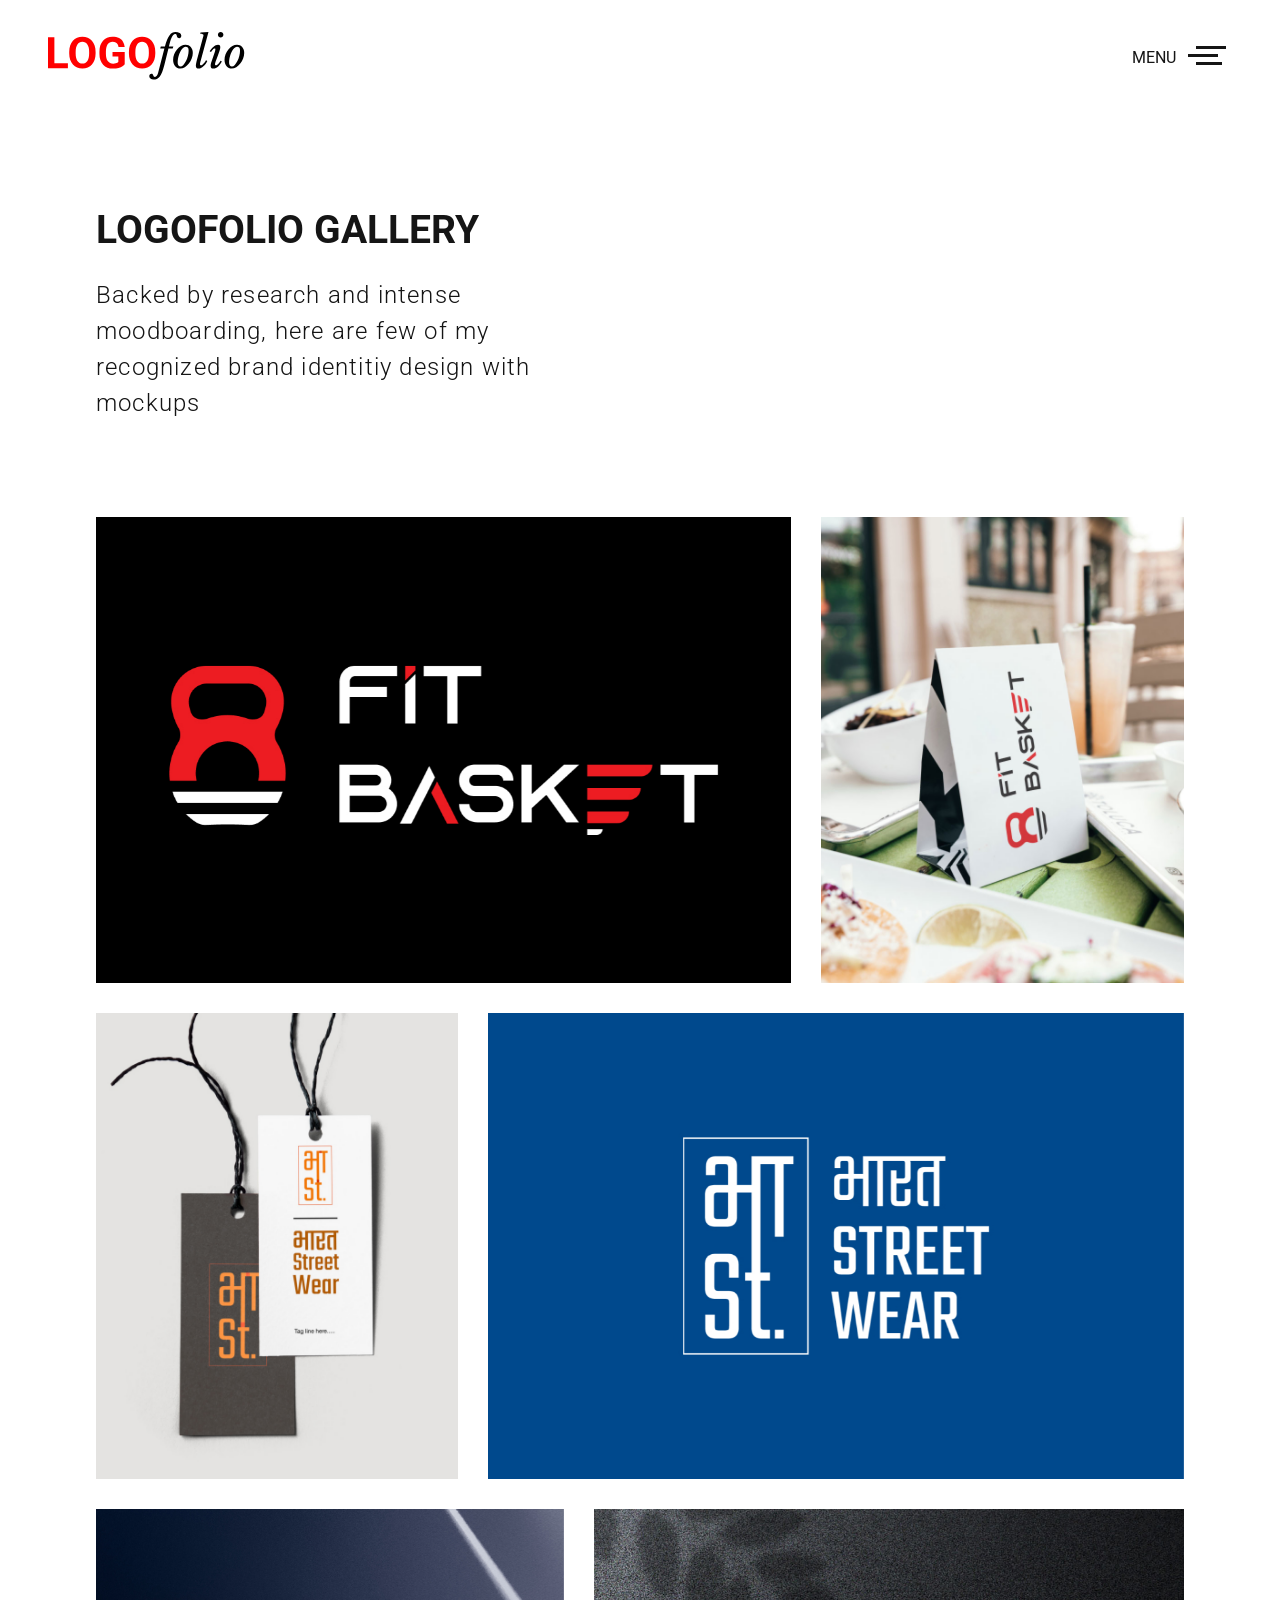
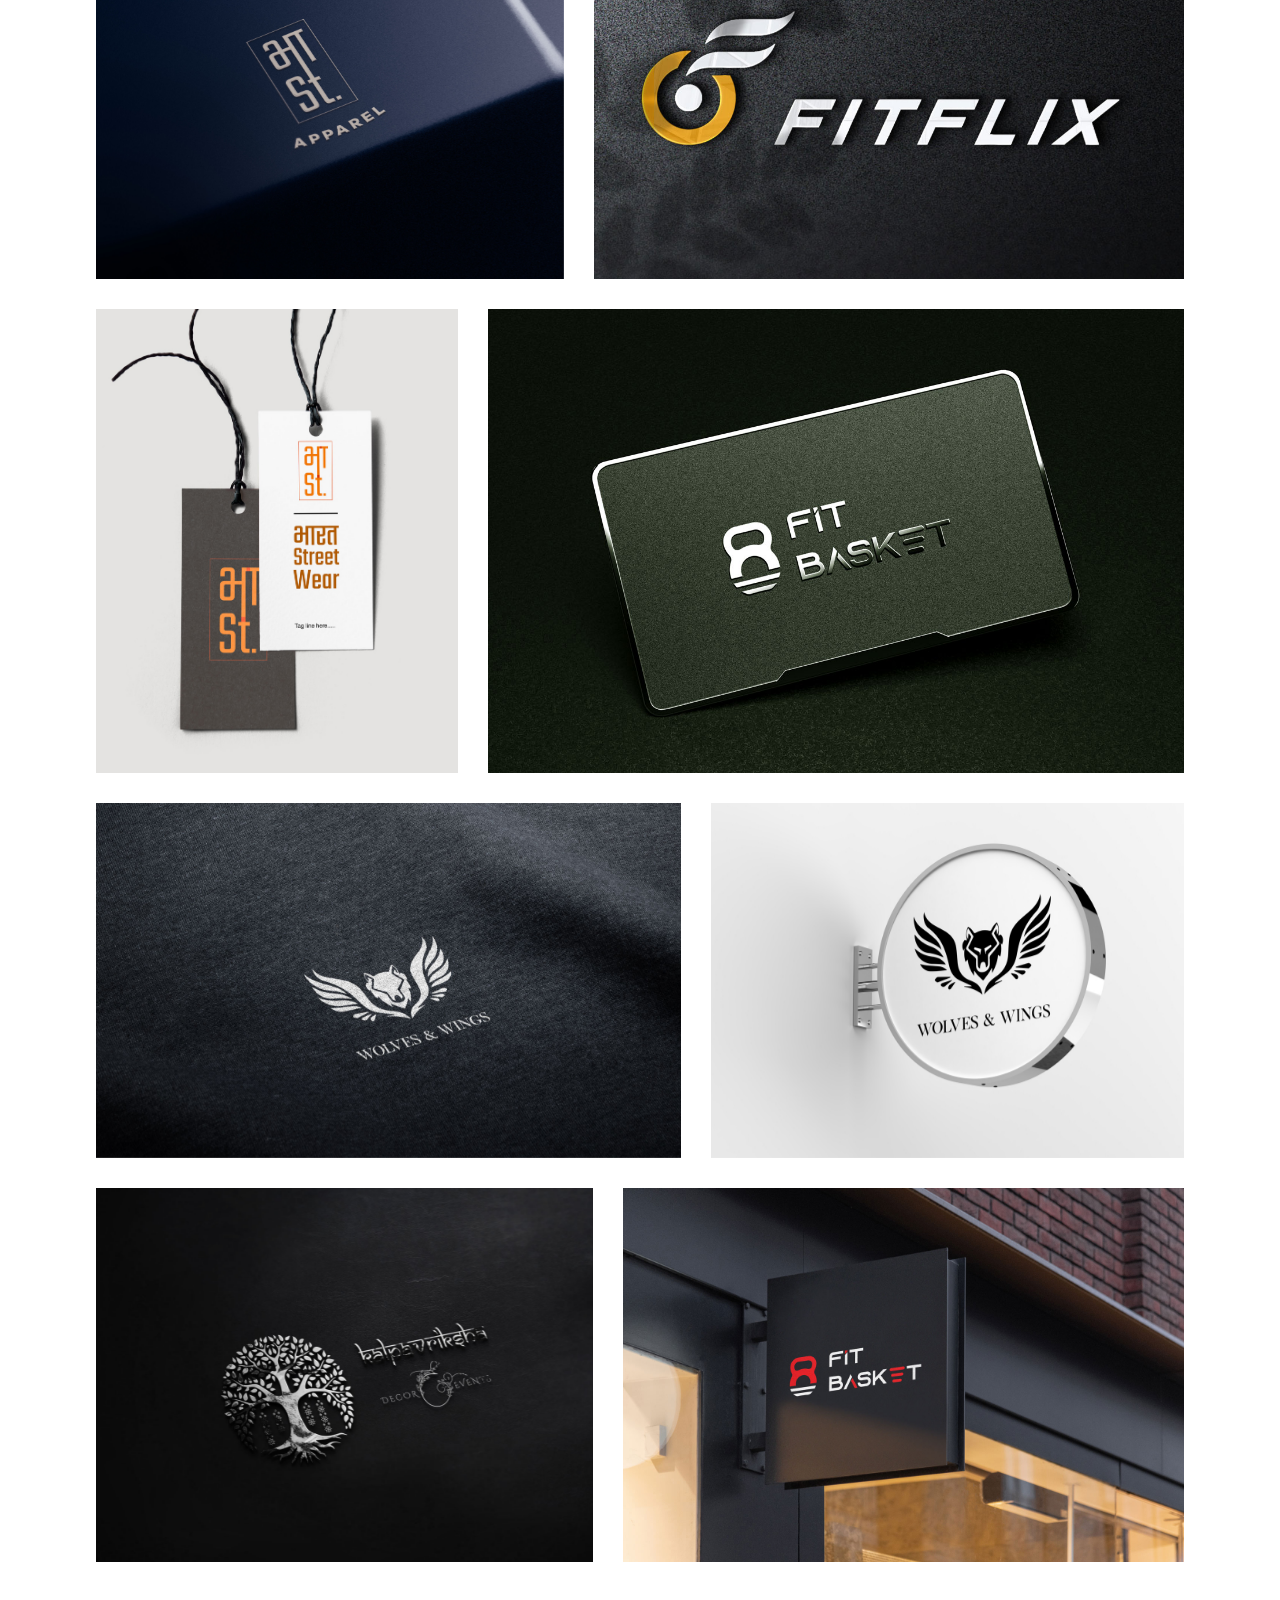
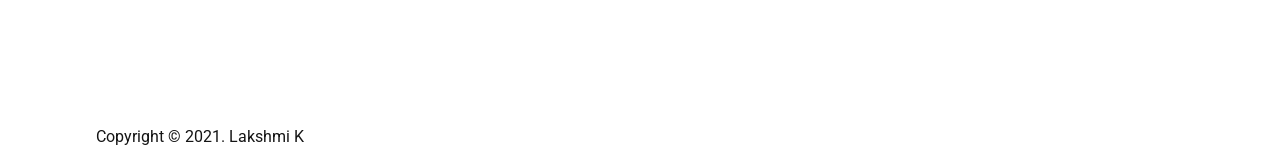
<file: gallery.html>
<!DOCTYPE html>
<html>
  <head>
    <title>Lakshmi K- Logo Designer</title>
    <!-- Metadata -->
    <meta charset="utf-8">
    <meta name="viewport" content="width=device-width, initial-scale=1">
    <!-- Favicon -->
    <link rel="icon" type="image/png" href="assets/images/ico/favicon.png" />
    <!-- CSS Plugins -->
    <link rel="stylesheet" href="assets/css/plugins.min.css">
    <!-- Custom CSS File -->
    <link rel="stylesheet" href="assets/css/style.css">
  </head>
  <body>
    <div class="ms-main-container">
      <!-- Preloader -->
      <div class="ms-preloader"></div>
      <!-- Header -->
      <header class="ms-header">
        <nav class="ms-nav">
          <div class="ms-logo">
            <a href="index.html" data-type="page-transition">
              <div class="logo-type-dark current"><img src="logo-type-dark.svg" alt="logo image"></div>
              <div class="logo-type-light"><img src="logo-type-light.svg" alt="logo image"></div>
            </a>
          </div>
          <button class="hamburger" type="button" data-toggle="navigation">
          <span class="hamburger-box">
            <span class="hamburger-label">menu</span>
            <span class="hamburger-inner"></span>
          </span>
          </button>
          <div class="height-full-viewport">
            <ul class="ms-navbar">
              <!-- Nav Link -->
              <li class="nav-item">
                <a href="index.html" data-type="page-transition">
                  <span class="ms-btn">home</span>
                  <span class="nav-item__label">Back to LOGOfolio</span>
                </a>
              </li>
              <!-- Nav Link -->
              <li class="nav-item">
                <a href="gallery.html" data-type="page-transition">
                  <span class="ms-btn">gallery</span>
                  <span class="nav-item__label">Everything at one place</span>
                </a>
              </li>

              <!-- Nav Link -->
              <li class="nav-item">
                <a href="about.html" data-type="page-transition">
                  <span class="ms-btn">about</span>
                  <span class="nav-item__label">Get to know me </span>
                </a>
              </li>
              <!-- Nav Link -->
              <li class="nav-item">
                <a href="contact.html" data-type="page-transition">
                  <span class="ms-btn">contact</span>
                  <span class="nav-item__label">Let's make your brand big</span>
                </a>
              </li>
            </ul>
          </div>
        </nav>
      </header>
      <!-- Container -->
      <main class="ms-container">
        <!-- Page Title -->
        <div class="ms-section__block">
          <div class="ms-page-title">
            <h2 class="page-header">LOGOFolio Gallery</h2>
            <p class="page-desc">Backed by research and intense moodboarding, here are few of my recognized brand identitiy design with mockups</p>
          </div>
        </div>
        <!-- Page Content -->
        <div class="ms-section__block">
          <div id="gallery">
            <img alt="image 1"
            src="assets/images/gallery/fb-h1.jpg"
            data-image="assets/images/gallery/fb-h1.jpg"
            data-description="image placeholder">
            <img alt="image 2"
            src="assets/images/gallery/fb-v1.jpg"
            data-image="assets/images/gallery/fb-v1.jpg"
            data-description="image placeholder">
            <img alt="image 3"
            src="assets/images/gallery/bsw-v1.jpg"
            data-image="assets/images/gallery/bsw-v1.jpg"
            data-description="image placeholder">
            <img alt="image 4"
            src="assets/images/gallery/bsw-h1.jpg"
            data-image="assets/images/gallery/bsw-h1.jpg"
            data-description="image placeholder">
            <img alt="image 5"
            src="assets/images/gallery/bsw-m1.jpg"
            data-image="assets/images/gallery/bsw-m1.jpg"
            data-description="image placeholder">
            <img alt="image 6"
            src="assets/images/gallery/f-m1.jpg"
            data-image="assets/images/gallery/f-v1.jpg"
            data-description="image placeholder">
            <img alt="image 7"
            src="assets/images/gallery/bsw-v1.jpg"
            data-image="assets/images/gallery/bsw-v1.jpg"
            data-description="image placeholder">
            <img alt="image 8"
            src="assets/images/gallery/fb-m1.jpg"
            data-image="assets/images/gallery/f-v1.jpg"
            data-description="image placeholder">
            <img alt="image 9"
            src="assets/images/gallery/wnw-m2.jpg"
            data-image="assets/images/gallery/wnw-m2.jpg"
            data-description="image placeholder">
            <img alt="image 10"
            src="assets/images/gallery/wnw-m1.jpg"
            data-image="assets/images/gallery/wnw-m1.jpg"
            data-description="image placeholder">
            <img alt="image 11"
            src="assets/images/gallery/k-m1.jpg"
            data-image="assets/images/gallery/k-m1.jpg"
            data-description="image placeholder">
            <img alt="image 12"
            src="assets/images/gallery/fb-m4.jpg"
            data-image="assets/images/gallery/fb-m4.jpg"
            data-description="image placeholder">
          </div>
        </div>
        <!-- <div class="ms-section__block center-block">
          <a href="#" class="ms-button" data-title="load more">load more</a>
        </div> -->
      </main>
      <!-- Footer -->
      <footer>
        <div class="ms-footer">
          <div class="copyright">Copyright © 2021. Lakshmi K</div>
          <ul class="socials">
            <li><a href="https://www.behance.net/lakshmik13" class="socicon-behance"></a></li>
            <li><a href="https://dribbble.com/lakshmik1380" class="socicon-dribbble"></a></li>
            <!-- <li><a href="#" class="socicon-instagram"></a></li>
            <li><a href="#" class="socicon-youtube"></a></li> -->
          </ul>
        </div>
      </footer>
    </div>
    <!-- JS Libraries -->
    <!-- jquery-2.1.3.min js -->
    <script type="text/javascript" src='assets/js/jquery-3.2.1.min.js'></script>
    <!-- Vendors -->
    <script type="text/javascript" src='assets/js/plugins.min.js'></script>
    <!-- Main js -->
    <script type="text/javascript" src="assets/js/main.js"></script>
  </body>
</html>
</file>
<file: assets/css/style.css>
/*------------------------------------------------------------------
[Master Stylesheet]

Template Name: Emily - Creative Photography Portolio
Template Demo URL: 
Version: 1.0
Author: madsparrow.us

--------------------------------------------------------------------

[Table of contents]

1. General style
    1.1 Typography
    1.2 Specials Classes
2. Header
    2.1 Menu
    2.2 Burger Button
    2.3 Collapse Navigation
3. Pages Style
4. Home Slider
    4.1 Slider Navigation Buttons
    4.2 Slider Inner Info
  4.3 Pagination
5. Albums
6. Gallery
7. Blog
8. About
9. Contact
10. Footer
11. Responsive Rules

--------------------------------------------------------------------
# Font: 'roboto';
--------------------------------------------------------------------
# Colors: #151515, #df1f29, #555555
------------------------------------------------------------------*/

/**
 * 1. General style
 */
 
/*Text font*/

@import url('https://fonts.googleapis.com/css2?family=Roboto:ital,wght@0,100;0,300;0,400;0,500;0,700;0,900;1,100;1,300;1,400;1,500;1,700;1,900&display=swap');


::selection {
    background: #555;   
    color: #fff;
}
::-moz-selection {
    background: #555;    
    color: #fff;
}
body {
    background: #151515;
    padding: 0;
    margin: 0 auto;
    min-height: 100vh;
    font-family: 'roboto', Arial, sans-serif;
    color: #151515;
}
article,
aside,
details,
figcaption,
footer,
header,
hgroup,
nav,
section {
    display: block;
}
a {
    color: #df1f29;
    text-decoration: none;
}
blockquote {
    padding: 10px 20px;
    color: #151515;
    font-size: 1.4em;
    font-style: italic;
    font-weight: 300;
    margin: 0 auto 30px;
}
ul {
    list-style-type: none;
    list-style: none;
    padding-left: 0 !important;
    -webkit-padding-start: initial !important;
    -moz-padding-start: initial;
}
menu,
ol,
ul {
    padding: 0 !important;
}
button {
    background: transparent;
    border: none;
}
button:focus {
    outline: none;
}
input,
textarea {
    font-family: 'roboto', Arial;
}
textarea {
    padding: 14px;
}
input:focus,
textarea:focus {
    outline: none !important;
    border: 1px solid #df1f29;
    box-shadow: none;
}
input[type="submit"] {
    position: absolute;
    display: inline-block;
    left: 0;
    top: 0;
    opacity: 0;
    z-index: 3;
    width: 100%;
    height: 100%;
    padding: 0;
    margin: 0;
    cursor: pointer;
}
input[type="submit"]:focus {
    outline: none;
}
img {
    width: 100%;
}

/* 1.1 Typography */

h1,
h2,
h4,
h5,
h6 {
    color: #151515;
    margin-top: 0;
    text-transform: uppercase;
}
h1 {
    font-size: calc(80px + 1vw);
}
h2 {
    font-size: calc(36px + 16 * (100vw - 992px) / 1508);
}
h3 {
    font-size: calc(28px + 16 * (100vw - 992px) / 1508);
    margin-bottom: 20px;
}
h4 {
    font-size: calc(24px + 16 * (100vw - 992px) / 1508);
    font-weight: 300;
}
h5 {
    font-size: 20px;
    font-weight: 400;
}
h6 {
    font-size: 18px;
    font-weight: 400;
    margin-bottom: calc(10px + 10 * (100vw - 992px) / 1508);
}
p {
    font-size: calc(18px + 2 * (100vw - 992px) / 1508);
    line-height: 1.8;
    font-weight: 300;
}

/* 1.2 Specials Classes */

.c-white {
    color: #fff !important;
}
.navbar-white {
    color: #fff;
    background-color: transparent !important;
}
.center-block {
    display: flex;
    justify-content: center;
}
.align-left {
    text-align: left;
}
.align-right {
    text-align: right;
}
.align-center {
    text-align: center;
    display: block;
}
.socials li {
    display: inline-block;
}
.share-links a {
    font-size: 19px;
    padding: .5em;
}
[class*="socicon-"] {
  display: inline-block;
  color: inherit;
  margin: 0;
  transition: opacity .3s ease;
}
#contact [class*="socicon-"] {
  padding-right: .7em;
}
[class*="socicon-"]:hover {
  opacity: .4;
}
/* 1.3 Button */

.ms-button {
  color: #151515;
  display: inline-block;
  position: relative;
  padding: .5em 1em;
  margin-bottom: 0;
  font-weight: 400 !important;
  font-size: 14px;
  letter-spacing: .15em;
  text-transform: uppercase;
  text-align: center;
  white-space: nowrap;
  vertical-align: middle;
  touch-action: manipulation;
  cursor: pointer;
  -webkit-user-select: none;
  -moz-user-select: none;
  -ms-user-select: none;
  user-select: none;
  background-image: none;
  text-decoration: none;
  border: solid 1px;
  transition: color .4s ease;
}
.ms-button:after {
    position: absolute;
    display: block;
    content: attr(data-title);
    padding: 7px 0;
    font-size: 14px;
    left: 0;
    top: 0;
    width: 0%;
    background: #df1f29;
    color: #fff;
    text-indent: 1rem;
    transition: all .3s ease;
    overflow: hidden;
    border: none;
    bottom: 0;
}
.ms-button:hover {
  color: #df1f29;
}
.ms-button:active::after,
.ms-button:focus::after,
.ms-button:hover::after {
    width: 100%;
    padding-right: 25px;
}

.ms-btn--slider {
  text-transform: uppercase;
  text-decoration: none;
  position: relative;
  display: flex;
  align-items: center;
  width: 11em;
  font-weight: 600;
  letter-spacing: .15em;
}
.ms-btn--slider::before{
    content: '';
    height: .1rem;
    width: 2rem;
    margin-right: .7rem;
    background: #df1f29;
    transition: width .3s ease;
}
.ms-btn--slider:hover::before {
  width: 3rem;
}

/**
 * 2. Header
 */

.ms-header {
    position: fixed;
    width: 100%;
    background-color: #fff;
    z-index: 3;
}
/* 2.1 Menu */

.ms-logo {
    position: relative;
    z-index: 7;
    height: 48px;
}
.logo-type-dark,
.logo-type-light {
    position: absolute;
    width: 100%;
    height: 100%;
    opacity: 0;
    transition: opacity .3s ease .4s;
}
.ms-logo img {
    width: auto;
    height: 100%;
}
.logo-type-dark.current,
.logo-type-light.current {
    opacity: 1;
}
.logo-type-dark.active,
.logo-type-light.active {
    opacity: 1;
    transition: opacity .1s;
}
.ms-nav {
    padding: 2em 3em;
    color: inherit;
}

/* 2.2 Burger button */

.hamburger {
    margin-right: 0;
    margin-left: auto;
    overflow: visible;
    cursor: pointer;
    z-index: 7;
    border: 0;
    transition-timing-function: linear;
    transition-duration: .3s ease;
    transition-property: opacity, -webkit-filter;
    transition-property: opacity, filter;
    transition-property: opacity, filter, -webkit-filter;
}
.navbar-white .hamburger-label {
    color: #fff;
}
.hamburger-label {
    display: block;
    font-family: 'roboto', Arial;
    font-size: 16px;
    width: 100%;
    height: auto;
    position: relative;
    top: 0;
    left: -4em;
    padding-right: 4em;
    text-transform: uppercase;
    line-height: 1.5em;
    transition: color .3s ease .4s;
    color: #151515;
}
.hamburger.is-active .hamburger-label {
    color: #fff !important;
    transition: color .1s ease;
}
.hamburger-box {
    position: relative;
    display: inline-block;
    width: 30px;
    height: 20px;
    vertical-align: middle;
}
.hamburger-inner {
    display: block;
    top: 0;
}
.navbar-white .hamburger-inner,
.navbar-white .hamburger-inner:after,
.navbar-white .hamburger-inner:before {
    background-color: #fff;
}
.hamburger-inner:after,
.hamburger-inner:before {
    display: block;
    content: '';
}
.hamburger-inner,
.hamburger-inner:after,
.hamburger-inner:before {
    position: absolute;
    width: 30px;
    height: 3px;
    background-color: #151515;
    transition: all .3s ease .5s;
}
.hamburger-inner:before {
    top: 8px;
    left: -8px;
}
.hamburger-inner:after {
    top: 16px;
    width: 26px;
}
.hamburger.is-active .hamburger-inner,
.hamburger.is-active .hamburger-inner:after {
    background-color: #fff;
    transition-delay: .1s;
}
.hamburger.is-active .hamburger-inner {
    -webkit-transform: translate3d(0, 8px, 0) rotate(45deg);
    transform: translate3d(0, 8px, 0) rotate(45deg);
}
.hamburger.is-active .hamburger-inner:before {
    opacity: 0;
    transition: opacity .3s ease 0s
}
.hamburger.is-active .hamburger-inner:after {
    width: 30px;
    -webkit-transform: translate3d(0, -16px, 0) rotate(-90deg);
    transform: translate3d(0, -16px, 0) rotate(-90deg);
}

/* 2.3 Collapse navigation */

.ms-nav {
    display: flex;
    align-items: center;
}
.height-full-viewport {
    position: fixed;
    display: flex;
    flex-direction: column;
    justify-content: center;
    align-items: center;
    overflow-y: auto;
    left: 0;
    top: 0;
    width: 100%;
    height: 0%;
    background-color: #151515;
    z-index: 5;
    overflow: hidden;
    transition: height .8s cubic-bezier(0.3, 1, 0.3, 1) .1s;
}
.ms-navbar {
    z-index: 6;
    margin: 0 auto;
    display: block;
    width: auto;
    height: auto;
    top: 0;
    left: 0;
}
.ms-nav.is-visible .height-full-viewport {
    height: 100vh;
    transition: height 1s ease;
}
.nav-item {
    cursor: pointer;
    padding: .75em;
    opacity: 0;
    width: 240px;
    margin-left: 3em;
    transition: opacity .3s ease;
}
.ms-navbar a {
    display: block;
}
.ms-navbar .ms-btn {
    display: inline-block;
    text-transform: uppercase;
    line-height: 1;
    padding: 0 0.25em;
    position: relative;
}
.ms-navbar .ms-btn {
    font-size: 1.75em;
    letter-spacing: .02em;
    color: #fff;
    font-weight: 700 !important;
    -webkit-backface-visibility: hidden;
    backface-visibility: hidden;
}
.ms-btn::before {
    content: '';
    position: absolute;
    top: 0;
    left: 0;
    width: 100%;
    height: 100%;
    background: #df1f29;
    height: .1rem;
    top: 50%;
    width: 0;
    transition: width .3s ease;
}
.nav-item__label {
    position: relative;
    display: block;
    margin: 0.5em 0 0 0;
    margin-top: 0.25em;
    padding: 0.5em;
    color: #555;
    transition: color .3s ease;
    text-decoration: none;
}
.nav-item:hover .nav-item__label {
    color: #9a9a9a;
}
.is-visible .nav-item {
    opacity: 1;
    transition: opacity 2s cubic-bezier(0.16, 1.08, 0.38, 0.98) .3s;
}
.nav-item .ms-btn {
    transition: all .3s ease;
}
.nav-item:active .ms-btn,
.nav-item:focus .ms-btn,
.nav-item:hover .ms-btn {
    color: #df1f29;
    opacity: 1;
    padding-left: 2.4rem;
}
.nav-item:active .ms-btn::before,
.nav-item:focus .ms-btn::before,
.nav-item:hover .ms-btn::before {
    width: 2rem;
}

/**
 * 3. Pages Style
 */

.ms-preloader {
    width: 100%;
    height: 100%;
    position: fixed;
    z-index: 8;
    top: 0;
    left: 0;
    opacity: 1;
    visibility: visible;
    background-color: #151515;
}
.ms-main-container {
    position: relative;
    width: 100%;
    min-height: 100vh;
    opacity: 0;
    background-color: #fff;
}
.ms-container {
    width: 100%;
    height: 100%;
    position: relative;
    padding-top: 12em;
}
.ms-section__block {
    width: 85%;
    max-width: 88em;
    margin: 0 auto 6em;
}
.ms-page-title span {
    text-transform: uppercase;
    letter-spacing: .15em;
    color: #df1f29;
}
.page-header {
    text-transform: uppercase;
    position: relative;
    margin: 15px 0;
}
.page-desc {
    width: 50vh;
    font-size: 1.5em;
    line-height: 1.5;
    color: #151515;
    letter-spacing: .05em;
}

/**
 * 4. Home Slider
 */

.home-slider {
    padding-top: 0 !important;
}
.swiper-container {
    width: 100%;
    height: 100vh;
}
.swiper-slide {
    overflow: hidden;
}
.overlay {
    position: absolute;
    width: 100%;
    height: 100%;
    top: 0;
    left: 0;
    z-index: 1;
    opacity: 1;
    background: -moz-linear-gradient(top, black 0, transparent 50%, transparent 63%, rgba(0, 0, 0, 1) 100%);
    background: -webkit-linear-gradient(top, black 0, transparent 50%, transparent 63%, rgba(0, 0, 0, 1) 100%);
    background: linear-gradient(to bottom, black 0, transparent 50%, transparent 63%, rgba(0, 0, 0, 1) 100%);
    filter: progid: DXImageTransform.Microsoft.gradient(startColorstr='#000000', endColorstr='#c9000000', GradientType=0);
    transition: all .65s ease;
}
.swiper-slide-duplicate-active .overlay,
.swiper-slide-active .overlay {
    opacity: .4;
}
.slide-inner {
    position: absolute;
    width: 100%;
    height: 100%;
    left: 0;
    top: 0;
    background: #000;
    -webkit-backface-visibility: hidden;
            backface-visibility: hidden;
}
.slide-inner--image {
    position: absolute;
    width: 100%;
    height: 100%;
    background-size: cover;
    background-position: center;
    opacity: .2;
    transform: scale(1.05);
    -webkit-transition: opacity .6s ease-in-out, transform 2s ease .7s;
    -moz-transition: opacity .6s ease-in-out, transform 2s ease .7s;
    transition: opacity .6s ease-in-out, transform 2s ease .7s;
}
.swiper-slide-duplicate-active .slide-inner--image,
.swiper-slide-active .slide-inner--image {
    opacity: 1;
    transform: scale(1);
}

/* 4.1 Slider navigation buttons */

.swiper-button-prev,
.swiper-button-next {
    text-transform: uppercase;
    color: #fff;
    letter-spacing: .2em;
    line-height: 2em;
    font-size: 12px;
    width: auto;
    height: 24px;
    background-image: none !important;
    -webkit-backface-visibility: hidden;
    backface-visibility: hidden;
}
.swiper-button-prev {
    padding-left: 6em;
    left: 0;
    -webkit-transition: padding-left .3s ease;
    -moz-transition: padding-left .3s ease;
    transition: padding-left .3s ease;
}
.swiper-button-next {
    padding-right: 6em;
    right: 0;
    -webkit-transition: padding-right .3s ease;
    -moz-transition: padding-right .3s ease;
    transition: padding-right .3s ease;
}
.swiper-button-prev::after {
    content: "";
    width: 4em;
    height: 1px;
    background-color: #fff;
    position: absolute;
    left: 0;
    top: calc(50% - 1px);
    -webkit-transition: width .3s ease;
    -moz-transition: width .3s ease;
    transition: width .3s ease;
}
.swiper-button-next::after {
    content: "";
    width: 4em;
    height: 1px;
    background-color: #fff;
    position: absolute;
    right: 0;
    top: calc(50% - 1px);
    -webkit-transition: width .3s ease;
    -moz-transition: width .3s ease;
    transition: width .3s ease;
}
.swiper-button-prev:hover {
    padding-left: 90px;
}
.swiper-button-prev:hover::after {
    width: 75px;
}
.swiper-button-next:hover {
    padding-right: 90px;
}
.swiper-button-next:hover::after {
    width: 75px;
}

/* 4.2 Slider inner info */

.slide-inner--info {
    position: absolute;
    width: auto;
    min-height: 50px;
    bottom: 3em;
    padding-left: 3em;
    color: #fff;
    z-index: 1;
    opacity: 0;
    transition: opacity 1s ease;
    -webkit-user-select: none;
    -moz-user-select: none;
    -ms-user-select: none;
    user-select: none;
}
.swiper-slide-active .slide-inner--info {
    opacity: 1;
    transition: opacity 1s ease 1s;
}
.slide-inner--info h1 {
    margin: 10px 0;
    text-transform: uppercase;
    font-weight: 900;
    line-height: 1em;
    color: #fff;
}
.slide--info__link {
    text-transform: uppercase;
    color: #fff;
    text-decoration: none;
    border-bottom: solid 2px;
}
.swiper-slide--bottom {
    position: absolute;
    z-index: 2;
    bottom: 0;
    left: 0;
    right: 0;
    height: 90px;
    width: 100%;
    max-width: 1440px;
    margin: 0 auto;
}

/* 4.3 Pagination */

.expanded-timeline {
    position: absolute;
    display: -webkit-box;
    display: -ms-flexbox;
    display: flex;
    -webkit-box-align: center;
        -ms-flex-align: center;
            align-items: center;
    -webkit-box-pack: right;
        -ms-flex-pack: right;
            justify-content: right;
    z-index: 3;
    bottom: 2.8em;
    right: 3em;
    width: 40vh;
}
.swiper-pagination {
    z-index: 4;
    width: 85%;
    left: 0;
    right: 0;
    height: 1px;
    background-color: rgba(255, 255, 255, .5);
}
.swiper-pagination-progressbar-fill {
    background: #fff !important;
}
.expanded-timeline__counter span {
    text-align: center;
    margin-left: 1.8em;
    margin-right: 100%;
    padding: .4em 0;
    color: #fff;
    display: block;
}
.scroll-message {
    position: absolute;
    right: 0;
    color: #fff;
    opacity: .5;
    font-size: 12px;
    display: -webkit-box;
    display: -ms-flexbox;
    display: flex;
    -webkit-box-orient: vertical;
    -webkit-box-direction: normal;
        -ms-flex-direction: column;
            flex-direction: column;
    -webkit-box-pack: center;
        -ms-flex-pack: center;
            justify-content: center;
    text-align: center;
    letter-spacing: .15em;
}
.scroll-svg {
    width: 24px;
    margin: 0 auto 1.2em;
    display: block;
}

/**
 * 5. Albums
 */

.filtr-container {
    transition: height .5s ease-out;
    overflow: hidden;
}
.filtr-btn {
    display: inline-block;
    margin-bottom: 2.4em;
}
.filtr-btn li {
    cursor: pointer;
    display: inline-block;
    opacity: .5;
    margin-bottom: 15px;
    transition: opacity .3s ease;
}
.filtr-btn h6 {
    margin-bottom: 0;
    padding-right: 1.2em;
}
.filtr-btn li.active {
    opacity: 1;
}
.filtr-btn li:hover {
    opacity: 1 !important;
}
.album-item {
    padding-bottom: 1.8em;
}
.album-item a {
    padding-top: 60%;
    display: flex;
    overflow: hidden;
    position: relative;
    z-index: 9;
}
.album-item__img {
    position: absolute;
    width: 100.5%;
    height: 100%;
    top: 0;
    left: 0;
    background-position: 50% 50%;
    background: no-repeat;
    background-position: center;
    background-size: cover;
    transform: scale(1);
    transition: transform .3s ease;
    -webkit-backface-visibility: hidden;
    backface-visibility: hidden;
}
.album-item__overlay {
    position: absolute;
    top: 0;
    left: 0;
    width: 100.5%;
    height: 100%;
    z-index: 2;
    overflow: hidden;
}
.album-item__cover {
    position: absolute;
    top: 0;
    left: 0;
    width: 100%;
    height: 100%;
    background-color: rgba(0, 0, 0, .7);
    z-index: 1;
    overflow: hidden;
    opacity: 0;
    transition: opacity .3s ease;
}
.album-item__overlay h5 {
    position: relative;
    color: #fff;
    margin: 0;
    max-width: 100%;
    padding: 1em;
    height: 100%;
    display: flex;
    justify-content: center;
    align-items: center;
    -webkit-backface-visibility: hidden;
    backface-visibility: hidden;
    z-index: 1;
    transform: scale(1.5);
    opacity: 0;
    transition: all .3s ease;
}
.album-item:hover .album-item__img {
    transform: scale(1.1);
}
.album-item:hover .album-item__cover,
.album-item:hover .album-item__overlay h5 {
    opacity: 1;
    transform: translateZ(0);
}

/**
 * 6. Gallery
 */

.ug-thumb-overlay:hover::before {
    top: 15px;
    right: 15px;
}
.ug-thumb-overlay:hover::after {
    bottom: 15px;
    left: 15px;
}
.ug-thumb-image {
    -webkit-backface-visibility: hidden;
    backface-visibility: hidden;
    opacity: 0;
    transition: transform .3s ease, opacity 2s cubic-bezier(0.16, 1.08, 0.38, 0.98) 0s !important;
}
.ug-thumb-image {
    transform: scale(1) !important;
}
.ug-thumb-wrapper,
.post-item {
    pointer-events: none;
}
.ug-thumb-wrapper.ug-tile.ug-tile-clickable.ug-thumb-ratio-set:hover .ug-thumb-image {
    transform: scale(1.1) !important;
}

/**
 * 7. Blog
 */

.ms-right-sidebar {
    display: inline-block;
}
.ms-right-sidebar h5 {
    margin-bottom: 15px;
}
.ms-right-sidebar a {
    display: block;
    border-top: solid 1px rgba(103, 103, 103, .3);
    padding: 15px 0;
}
.ms-right-sidebar a:hover .post-item__title,
.ms-right-sidebar a:hover .post-item__title {
    color: #df1f29;
}
.ms-right-sidebar .post-item__title {
    margin-bottom: 0;
    transition: color .3s ease;
}
.ms-right-sidebar .post-item__date {
    margin-top: .3em;
}
#ms-blog-post img {
    margin-bottom: 30px;
}
.post-item {
    margin-bottom: 3em;
    padding-right: 3em;
}
.post-item:nth-child(2n) {
    padding-right: 15px;
    padding-left: 3em;
}
.post-item__img {
    position: relative;
    overflow: hidden;
}
.album-item__overlay::before,
.post-item__img::before {
    content: '';
    position: absolute;
    width: 100%;
    height: 100%;
    top: 0;
    left: 0;
    z-index: 1;
    opacity: 1;
    background-color: rgb(240, 240, 240);
    transition: opacity 2s cubic-bezier(0.16, 1.08, 0.38, 0.98) 1.2s;
}
.loaded .album-item__overlay::before,
.loaded .post-item__img::before {
    opacity: 0;
}
.post-item__img img {
    width: 100%;
    height: auto;
    max-height: 35em;
    padding: 0;
    display: block;
}
.post-item__img::after {
    content: '';
    position: absolute;
    width: 100%;
    height: 100%;
    top: 0;
    left: 0;
    z-index: 1;
    opacity: 0;
    background: rgba(231, 55, 39, 0);
    background: -moz-radial-gradient(center, ellipse cover, rgba(231, 55, 39, 0) 0%, rgba(0, 0, 0, 1) 100%);
    background: -webkit-gradient(radial, center center, 0px, center center, 100%, color-stop(0%, rgba(231, 55, 39, 0)), color-stop(100%, rgba(0, 0, 0, 1)));
    background: -webkit-radial-gradient(center, ellipse cover, rgba(231, 55, 39, 0) 0%, rgba(0, 0, 0, 1) 100%);
    background: -o-radial-gradient(center, ellipse cover, rgba(231, 55, 39, 0) 0%, rgba(0, 0, 0, 1) 100%);
    background: -ms-radial-gradient(center, ellipse cover, rgba(231, 55, 39, 0) 0%, rgba(0, 0, 0, 1) 100%);
    background: radial-gradient(ellipse at center, rgba(231, 55, 39, 0) 0%, rgba(0, 0, 0, 1) 100%);
    filter: progid: DXImageTransform.Microsoft.gradient( startColorstr='#e73727', endColorstr='#000000', GradientType=1);
    transition: opacity .3s ease;
}
.post-item__info {
    position: relative;
    margin: 2.5em 0 0 2.5em;
}
.post-item__title {
    width: 100%;
    max-width: 400px;
    margin-left: 0;
    margin-right: auto;
    margin-bottom: 20px;
}
.post-item__date {
    margin-left: 0;
    margin-right: auto;
    color: rgba(0, 0, 0, 0.7);
    font-size: 14px;
}
.post-item__link {
    position: absolute;
    width: auto;
    bottom: 0;
    right: 0;
    padding-right: 3em;
    font-size: 14px;
    text-transform: uppercase;
    letter-spacing: .12em;
    -webkit-transition: padding-right .3s ease;
    -moz-transition: padding-right .3s ease;
    transition: padding-right .3s ease;
}
.post-item__link::after {
    content: '';
    width: 2em;
    height: 1px;
    position: absolute;
    top: calc(50% - 1px);
    right: 0;
    background: red;
    -webkit-transition: width .3s ease;
    -moz-transition: width .3s ease;
    transition: width .3s ease;
}
.post-item:hover .post-item__img::after {
    opacity: .7;
}
.post-item:hover .post-item__link::after {
    width: 3em;
}
.post-item:hover .post-item__link {
    padding-right: 4em;
}
.ms-pagination {
    padding: 0;
    display: flex;
    justify-content: center;
}
.page-item {
    height: auto;
    position: relative;
    display: inline-block;
    margin: 0 .5em;
    border-right: none !important;
}
.page-item:last-child {
    border-right: solid 1px rgba(0, 0, 0, .1);
}
.page-link {
    padding: 1em;
    display: block;
    line-height: 1em;
}

/**
 * 8. About
 */

.about__info {
    justify-content: center;
    display: flex;
    flex-direction: column;
}
.about__info h4 {
    margin: 1em 0;
}
#about .row {
    margin-bottom: 9em;
}

/**
 * 9. Contact
 */

.form-group {
    position: relative;
    margin: 0;
    transition: border-color .3s ease;
}
.form-control {
    position: relative;
    display: block;
    width: 100%;
    padding: 0 1em;
    height: 34px;
    font-size: calc(16px + 2 * (100vw - 992px) / 1508);
    color: #151515;
    font-weight: 300;
    margin-bottom: 2em;
    background-image: none;
    border: 1px solid #555;
}
#message {
    min-height: 150px;
    max-height: 150px;
    max-width: 100%;
    min-width: 100%;
    padding: 10px 14px;
}
label.error {
    position: absolute;
    bottom: 1.2em;
    font-size: 12px;
    color: #df1f29;
}

/**
 * 10. Footer
 */

footer {
    position: relative;
    right: 0;
    bottom: -50px;
    left: 0;
    width: 100%;
    background: #fff;
}
.ms-footer {
    width: 85%;
    max-width: 88em;
    margin: 0 auto;
    display: flex;
    font-size: 16px;
    align-items: center;
}
.ms-footer .copyright {
    padding: 1.2em 0;
    margin-left: 0;
    margin-right: auto;
}
.ms-footer .socials {
    padding: 0;
    margin-left: auto;
    margin-right: 0;
}
.ms-footer .socials a {
    padding-left: 15px;
}

/**
 * 11. Responsive Rules
 */

@media only screen and (max-width: 805px) {
    h1 {
        font-size: calc(48px + 1vw);
    }
    h6 {
        font-size: 16px;
    }
    blockquote {
        margin: 0 auto 15px;
        font-size: 1em;
    }
    .expanded-timeline {
        width: 50vh;
    }
    .ms-nav {
        padding-top: 1.4em;
    }
    .ms-navbar .ms-btn {
        font-size: 1.4em;
    }
    .ms-navbar {
        position: relative;
        width: 100%;
        min-height: 100%;
        display: flex;
        justify-content: center;
        flex-direction: column;
        align-items: center;
        overflow-y: auto;
    }
    .nav-item {
        display: inline-block;
        width: auto;
        margin-left: 0;
    }
    .nav-item__label {
        display: none;
    }
    .ms-nav {
        padding-left: 15px;
        padding-right: 15px;
        padding-bottom: 1.4em;
    }
    .overlay {
        background: -moz-linear-gradient(top, black 0, transparent 35%, transparent 45%, rgba(0, 0, 0, 0.9) 100%);
        background: -webkit-linear-gradient(top, black 0, transparent 35%, transparent 45%, rgba(0, 0, 0, 0.9) 100%);
        background: linear-gradient(to bottom, black 0, transparent 35%, transparent 45%, rgba(0, 0, 0, 0.9) 100%);
        filter: progid: DXImageTransform.Microsoft.gradient(startColorstr='#000000', endColorstr='#c9000000', GradientType=0);
    }
    .swiper-button-prev,
    .swiper-button-next {
        top: 50vh;
    }
    .swiper-button-prev {
        padding-left: 3em;
    }
    .swiper-button-next {
        padding-right: 3em;
    }
    .swiper-button-prev::after,
    .swiper-button-next::after {
        width: 2em;
    }
    .swiper-button-prev:hover {
        padding-left: 3em;
    }
    .swiper-button-prev:hover::after {
        width: 2em;
    }
    .swiper-button-next:hover {
        padding-right: 3em;
    }
    .swiper-button-next:hover::after {
        width: 2em;
    }
    .expanded-timeline {
        display: none;
    }
    .slide-inner--info {
        width: 100%;
        text-align: center;
        min-height: 50px;
        bottom: 10vh;
        padding-left: 0;
        color: #fff;
        z-index: 1;
        opacity: 0;
        transition: opacity 1s ease;
        -webkit-user-select: none;
        -moz-user-select: none;
        -ms-user-select: none;
        user-select: none;
    }
    .ms-btn--slider {
        margin: 15px auto;
        display: inline-block;
        letter-spacing: .15em;
        background: #df1f29;
        color: #fff;
        padding: .5em 0;
    }
    .ms-btn--slider::before {
        content: '';
        display: none;
        width: 0;
    }
    .ms-container {
        padding-top: 6em;
        padding-bottom: 3em;
    }
    .ms-container.home-slider {
        padding-bottom: 0 !important;
    }
    .ms-section__block {
        width: auto;
        margin: 0 15px 3em;
    }
    .page-desc {
        width: 100%;
        font-size: 1.2em;
        line-height: 1.5;
        color: #151515;
        letter-spacing: .05em;
    }
    .post-item,
    .post-item:nth-child(2n) {
        padding-right: 15px;
        padding-left: 15px;
    }
    #contact>div {
        margin-bottom: 30px;
    }
    .ms-footer .copyright {
        margin-left: auto;
    }
    .ms-footer .socials {
        display: none;
    }
}
</file>
